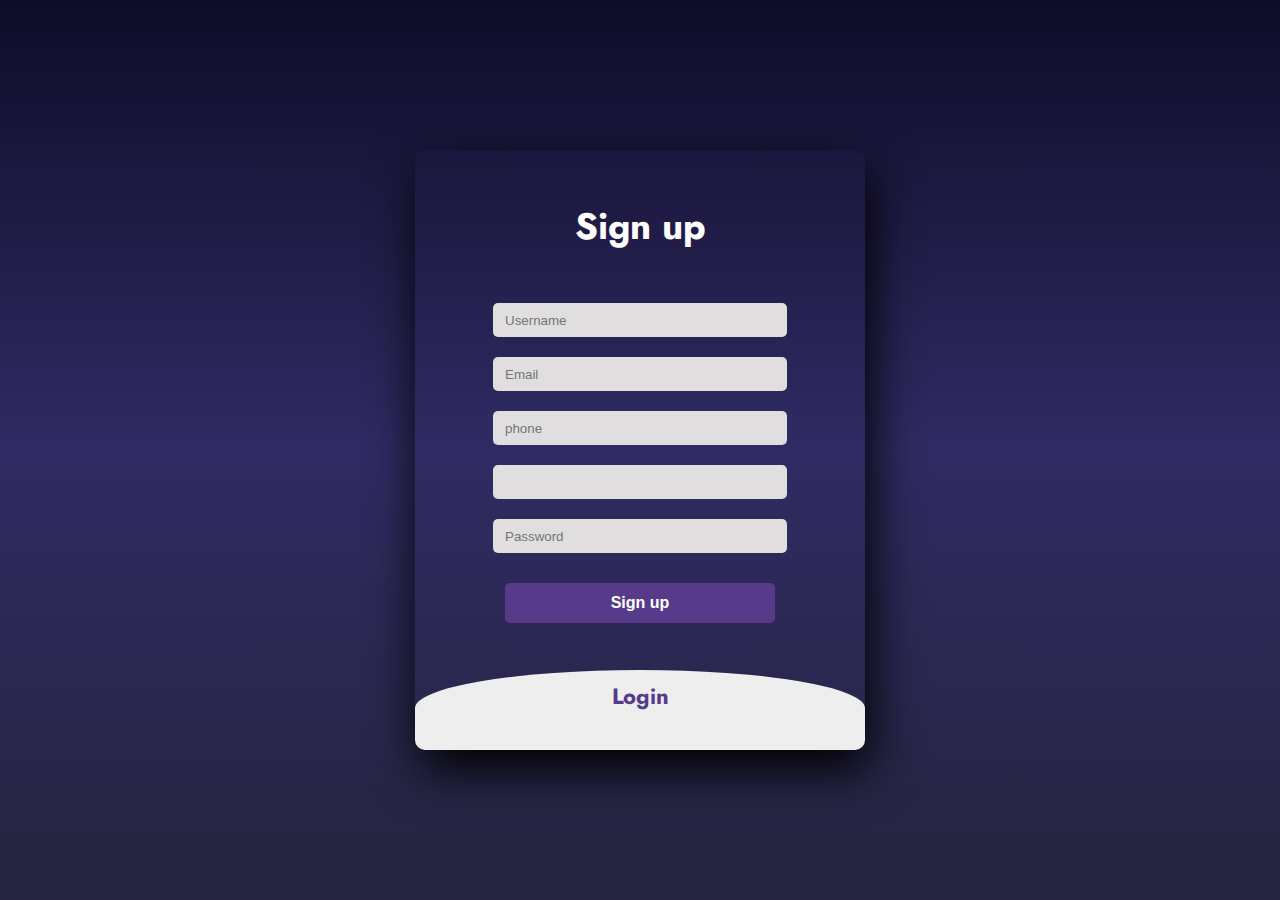
<file: templates/login.html>
<!DOCTYPE html>
<html>
<head>
	<title>Login</title>
    <link href="https://fonts.googleapis.com/css2?family=Jost:wght@500&display=swap" rel="stylesheet">
    <style>
        body{
	margin: 0;
	padding: 0;
	display: flex;
	justify-content: center;
	align-items: center;
	min-height: 100vh;
	font-family: 'Jost', sans-serif;
	background: linear-gradient(to bottom, #0f0c29, #302b63, #24243e);
}
.main{
	width: 450px;
	height: 600px;
	background: red;
	overflow: hidden;
	background: url("https://doc-08-2c-docs.googleusercontent.com/docs/securesc/68c90smiglihng9534mvqmq1946dmis5/fo0picsp1nhiucmc0l25s29respgpr4j/1631524275000/03522360960922298374/03522360960922298374/1Sx0jhdpEpnNIydS4rnN4kHSJtU1EyWka?e=view&authuser=0&nonce=gcrocepgbb17m&user=03522360960922298374&hash=tfhgbs86ka6divo3llbvp93mg4csvb38") no-repeat center/ cover;
	border-radius: 10px;
	box-shadow: 5px 20px 50px #000;
}
#chk{
	display: none;
}
.signup{
	position: relative;
	width:100%;
	height: 100%;
}
label{
	color: #fff;
	font-size: 2.3em;
	justify-content: center;
	display: flex;
	margin: 50px;
	font-weight: bold;
	cursor: pointer;
	transition: .5s ease-in-out;
}
input{
	width: 60%;
	height: 10px;
	background: #e0dede;
	justify-content: center;
	display: flex;
	margin: 20px auto;
	padding: 12px;
	border: none;
	outline: none;
	border-radius: 5px;
}
button{
	width: 60%;
	height: 40px;
	margin: 10px auto;
	justify-content: center;
	display: block;
	color: #fff;
	background: #573b8a;
	font-size: 1em;
	font-weight: bold;
	margin-top: 30px;
	outline: none;
	border: none;
	border-radius: 5px;
	transition: .2s ease-in;
	cursor: pointer;
}
button:hover{
	background: #6d44b8;
}
.login{
	height: 460px;
	background: #eee;
	border-radius: 60% / 10%;
	transform: translateY(-180px);
	transition: .8s ease-in-out;
}
.login label{
	color: #573b8a;
	transform: scale(.6);
}

#chk:checked ~ .login{
	transform: translateY(-500px);
}
#chk:checked ~ .login label{
	transform: scale(1);	
}
#chk:checked ~ .signup label{
	transform: scale(.6);
}

    </style>
</head>
<body>
	<div class="main">  	
		<input type="checkbox" id="chk" aria-hidden="true">

        <div class="signup">
				<form>
					<label for="chk" aria-hidden="true">Sign up</label>
					<input type="text" name="txt" placeholder="Username" required="">
					<input type="email" name="email" placeholder="Email" required="">
                    <input type="number" name="phone" placeholder="phone" required="">
                    <input type="number" name="" placeholder="" required="">
					<input type="password" name="pswd" placeholder="Password" required="">
					<button>Sign up</button>
				</form>
			</div>

			<div class="login">
				<form>
					<label for="chk" aria-hidden="true">Login</label>
					<input type="email" name="email" placeholder="Username" required="">
					<input type="password" name="pswd" placeholder="Password" required="">
					<button>Login</button>
				</form>
			</div>
	</div>
</body>
</html>
</file>
